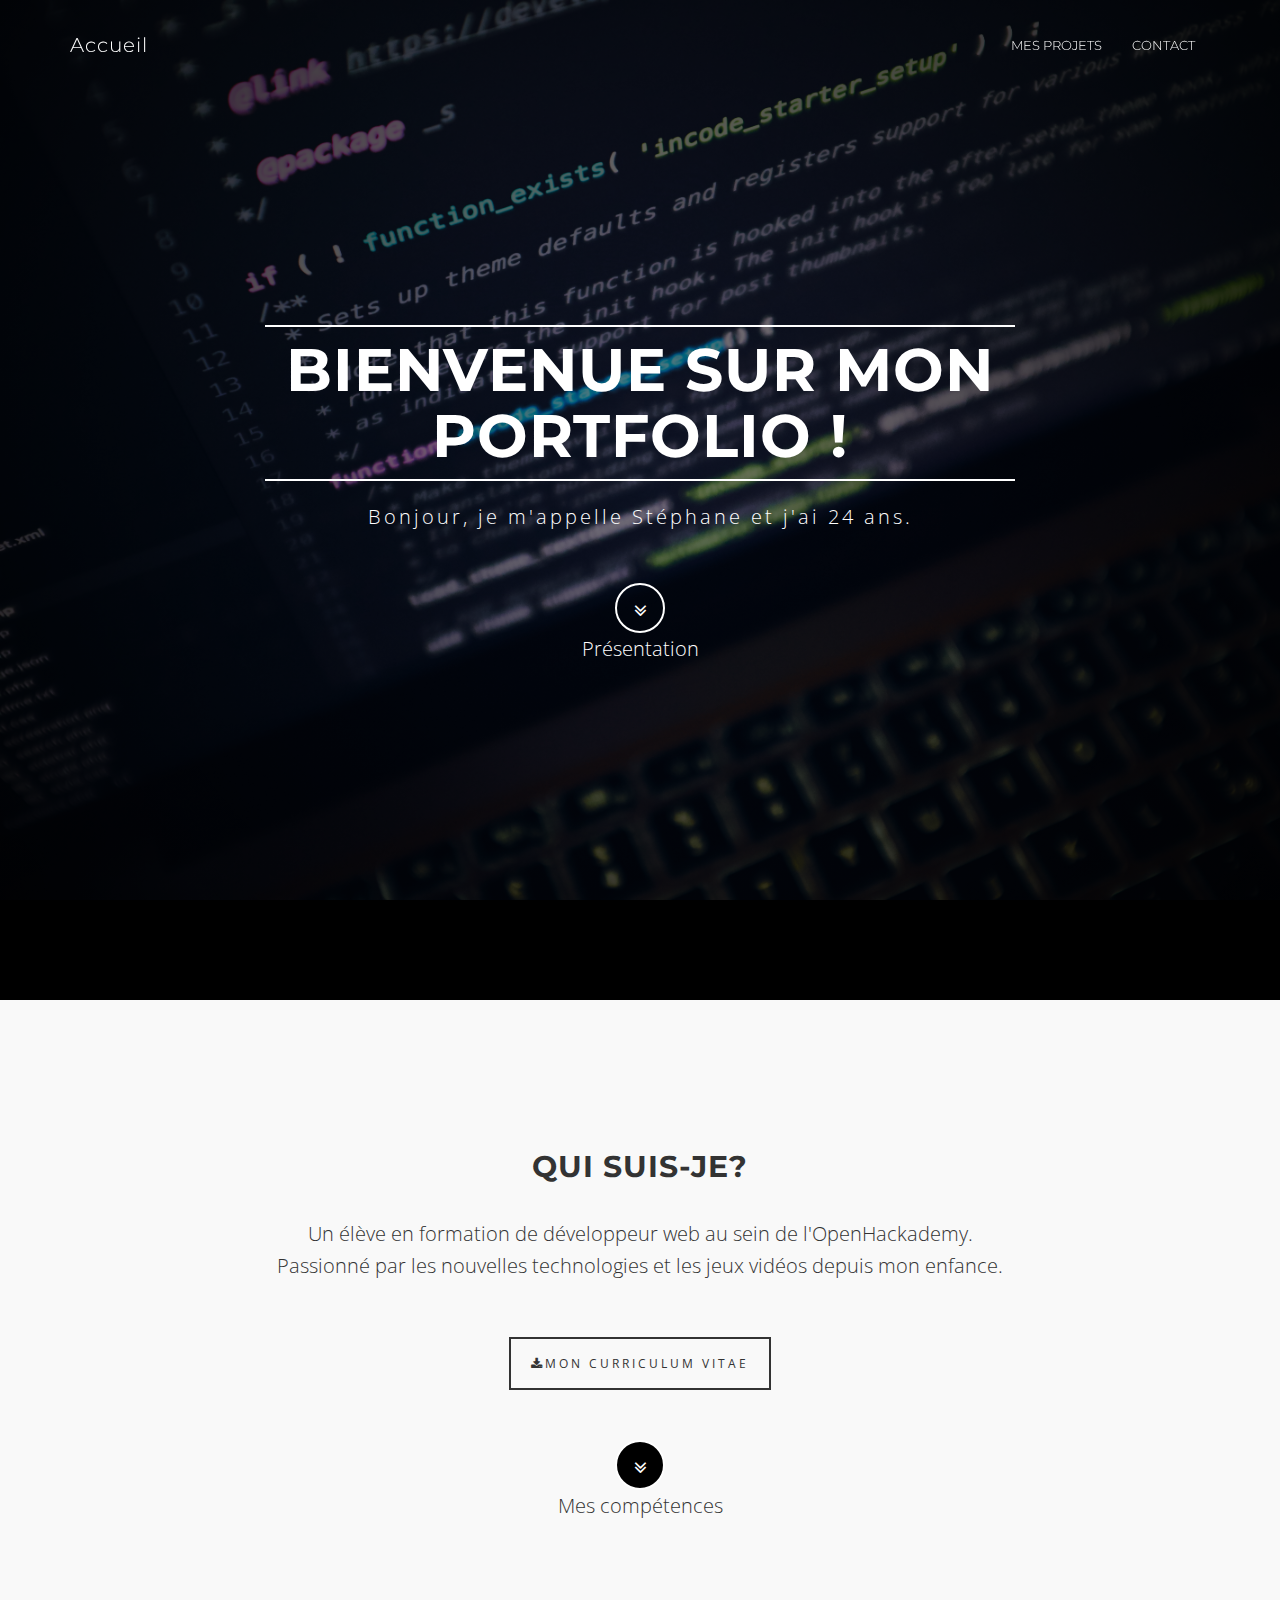
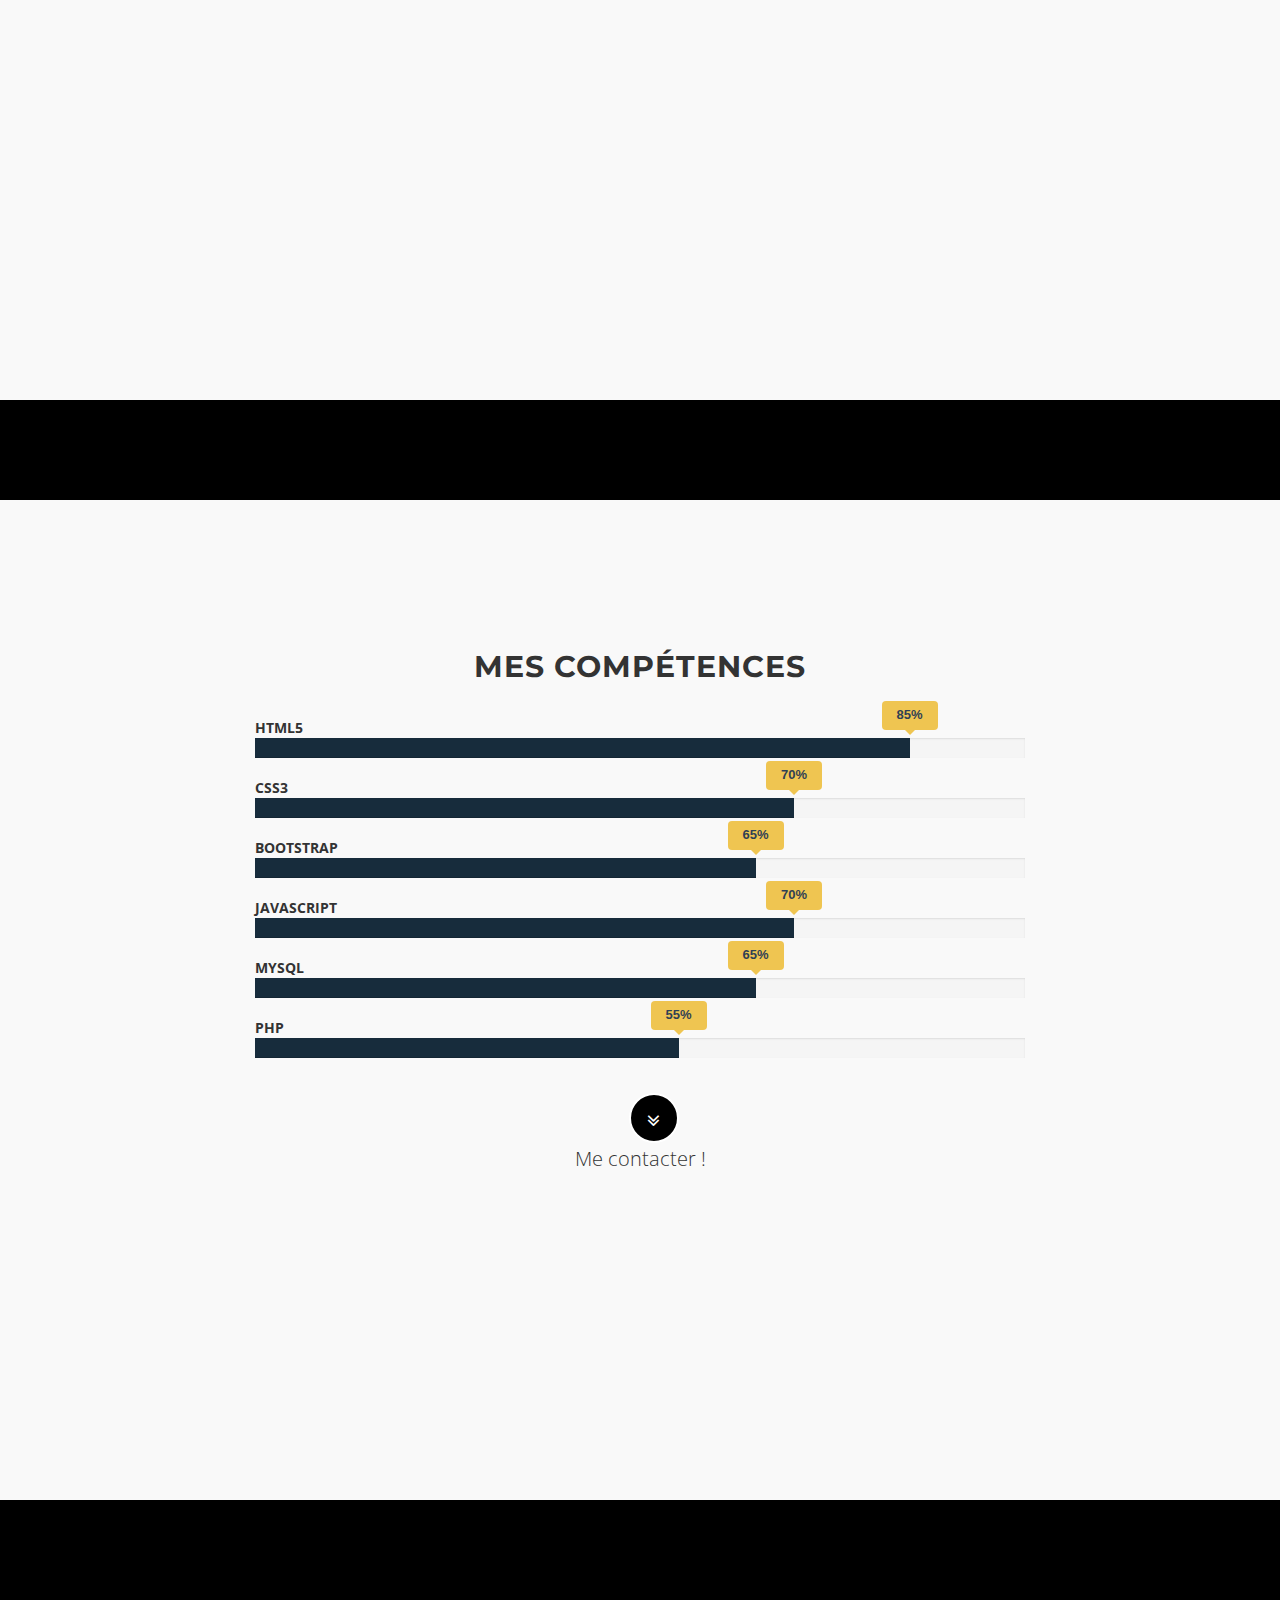
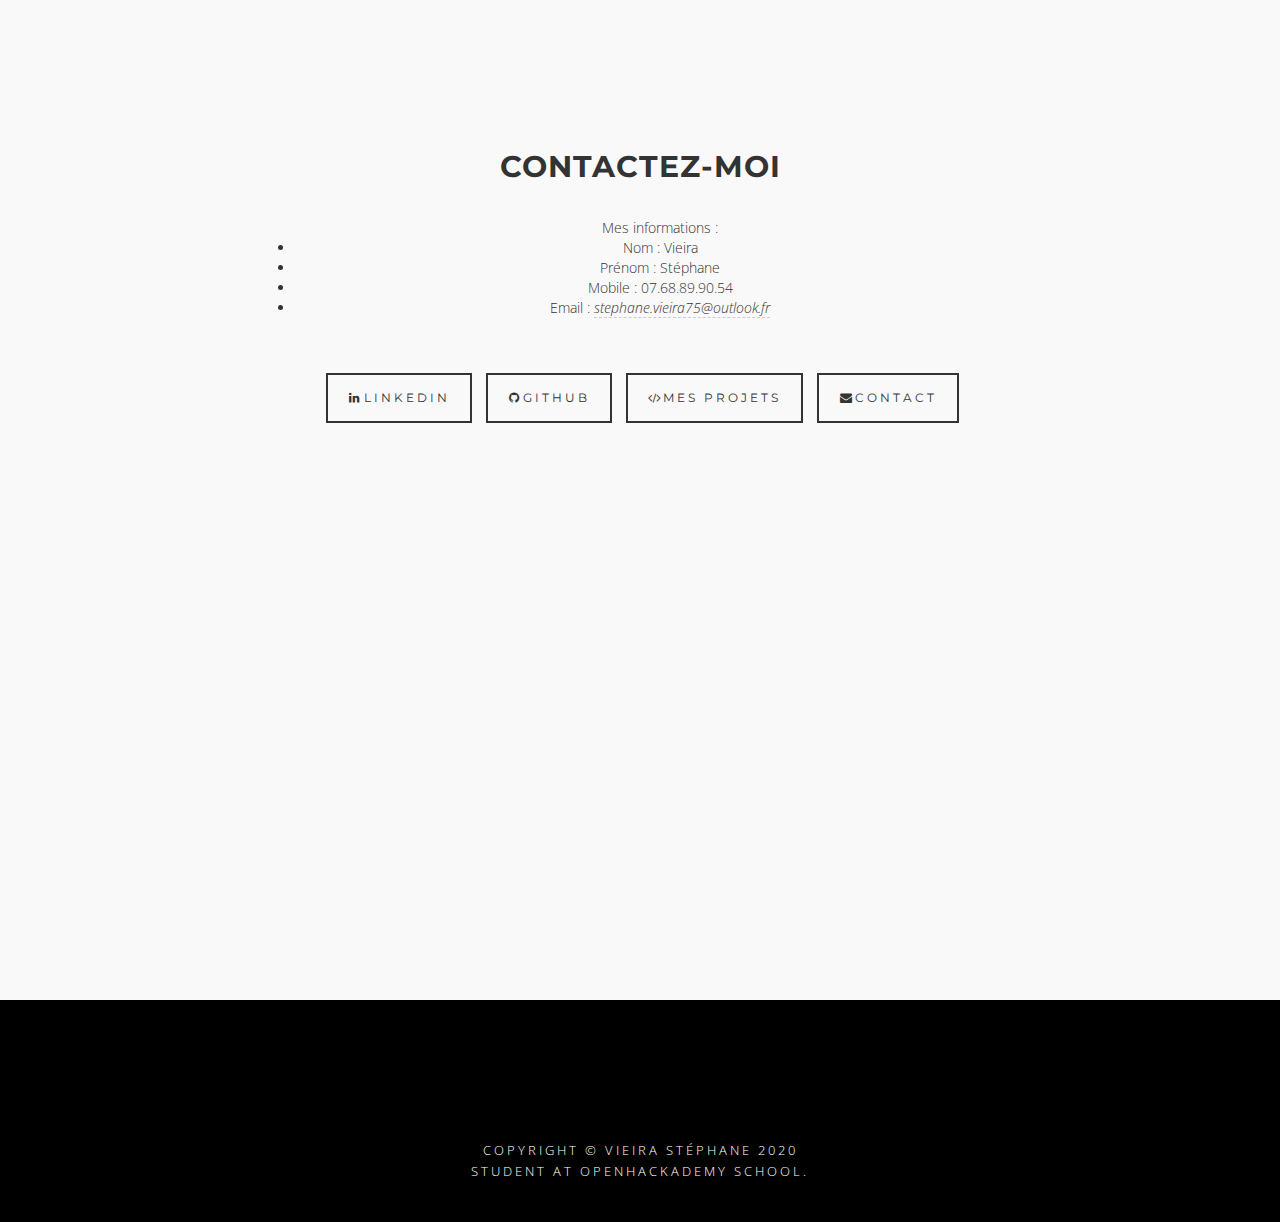
<file: index.html>
<!DOCTYPE html>
<html lang="fr">
<head>
<meta charset="utf-8">
<meta http-equiv="X-UA-Compatible" content="IE=edge">
<meta name="viewport" content="width=device-width, initial-scale=1">
<meta name="Page d'accueil de mon portfolio" content="">
<meta name="Stéphane Vieira" content="">
<title>Stéphane Vieira</title>
<!-- Bootstrap Core CSS -->
<link href="css/bootstrap.min.css" rel="stylesheet">
<!-- Custom CSS -->
<link href="css/theme.css" rel="stylesheet">
<link rel="shortcut icon" href="img/home-icon.ico">
<!-- Custom Fonts -->
<link href="font-awesome/css/font-awesome.min.css" rel="stylesheet" type="text/css">
<link href="http://fonts.googleapis.com/css?family=Open+Sans:300,400,700,400italic,700italic" rel="stylesheet" type="text/css">
<link href="http://fonts.googleapis.com/css?family=Montserrat:400,700" rel="stylesheet" type="text/css">
<!-- HTML5 Shim and Respond.js IE8 support of HTML5 elements and media queries -->
<!-- WARNING: Respond.js doesn't work if you view the page via file:// -->
<!--[if lt IE 9]>
        <script src="https://oss.maxcdn.com/libs/html5shiv/3.7.0/html5shiv.js"></script>
        <script src="https://oss.maxcdn.com/libs/respond.js/1.4.2/respond.min.js"></script>
    <![endif]-->
</head>
<body id="page-top" data-spy="scroll" data-target=".navbar-fixed-top">
<!-- Navigation -->
<nav class="navbar navbar-custom navbar-fixed-top" role="navigation">
<div class="container">
	<div class="navbar-header">
		<button type="button" class="navbar-toggle" data-toggle="collapse" data-target=".navbar-main-collapse">
		<i class="fa fa-bars"></i>
		</button>
		<a class="navbar-brand page-scroll" href="index.html">
		Accueil</a>
	</div>
	<!-- Collect the nav links, forms, and other content for toggling -->
	<div class="collapse navbar-collapse navbar-right navbar-main-collapse">
		<ul class="nav navbar-nav">
			
			<li>
			<a href="projects.html">Mes projets</a>
			</li>
			<li>
			<a href="contact.html">Contact</a>
			</li>
		</ul>
	</div>
	<!-- /.navbar-collapse -->
</div>
<!-- /.container -->
</nav>
<!-- Intro Header -->
<header class="intro">
<div class="intro-body">
	<div class="container">
		<div class="row">
			<div class="col-md-8 col-md-offset-2">
				<h1 class="brand-heading">Bienvenue sur mon portfolio !</h1>
				<p class="intro-text">
					Bonjour, je m'appelle Stéphane et j'ai 24 ans.
				</p>
				<a href="#about"  class="btn btn-circle page-scroll">
				<i class="fa fa-angle-double-down animated"></i>
				</a>
				<p>Présentation</p>
			</div>
		</div>
	</div>
</div>
</header>
<!-- About Section -->
<section id="about">
<div class="container content-section text-center">
	<div class="row">
		<h2>Qui suis-je?</h2>
		<div class="col-lg-8 col-lg-offset-2">
			<p>
				Un élève en formation de développeur web au sein de l'OpenHackademy.
				<br> Passionné par les nouvelles technologies et les jeux vidéos depuis mon enfance.
			</p>
			<p>
				<a href="cv/StephaneVieiraProfile.pdf" target="_blank"class="btnghost"><i class="fa fa-download"></i>Mon Curriculum Vitae</a>
			</p>
			<a href="#portfolio"  style="background-color:black;" class="btn btn-circle page-scroll">
					<i class="fa fa-angle-double-down animated"></i>
			</a>
			<p>Mes compétences</p>
		</div>	
	</div>
</div>
</section>

<section id="portfolio">
	<div class="container content-section">
			<h2 style="text-align:center;">Mes compétences</h2>
		<div class="row">
			<div class="col-md-2 col-lg-2"></div>
			<div class="col-md-8 col-lg-8">

				<!-- Progress bar HTML-->
				<div class="barWrapper">
			 		<span class="progressText"><B>HTML5</B></span>
					<div class="progress">
			  			<div class="progress-bar" role="progressbar" aria-valuenow="85" aria-valuemin="0" aria-valuemax="100" >   
							<span  class="popOver" data-toggle="tooltip" data-placement="top" title="85%"> </span>     
						</div>
					</div>
				</div>
				<!-- Progress bar CSS-->
				<div class="barWrapper">
			 		<span class="progressText"><B>CSS3</B></span>
					<div class="progress ">
			  			<div class="progress-bar" role="progressbar" aria-valuenow="70" aria-valuemin="10" aria-valuemax="100" >
				 			<span class="popOver" data-toggle="tooltip" data-placement="top" title="70%"> </span>  
						</div>
			  		</div>
				</div>
				<!-- Progress bar BOOTSTRAP-->
				<div class="barWrapper">
			 		<span class="progressText"><B>BOOTSTRAP</B></span>
					<div class="progress">
			  			<div class="progress-bar" role="progressbar" aria-valuenow="65" aria-valuemin="0" aria-valuemax="100">
							<span class="popOver" data-toggle="tooltip" data-placement="top" title="65%"> </span>  
			  			</div>
					</div>
				</div>
				<!-- Progress bar JAVASCRIPT & JQUERY-->
				<div class="barWrapper">
			 		<span class="progressText"><B>JAVASCRIPT</B></span>
					<div class="progress">
			  			<div class="progress-bar" role="progressbar" aria-valuenow="70" aria-valuemin="0" aria-valuemax="100">
					 		<span class="popOver" data-toggle="tooltip" data-placement="top" title="70%"> </span>  
			  			</div>
					</div>
				</div>
				<!-- Progress bar MYSQL-->
				<div class="barWrapper">
			 		<span class="progressText"><B>MYSQL</B></span>
					<div class="progress">
			  			<div class="progress-bar" role="progressbar" aria-valuenow="65" aria-valuemin="0" aria-valuemax="100">
				  			<span class="popOver" data-toggle="tooltip" data-placement="top" title="65%"> </span>  
			  			</div>
					</div>
				</div>
				<!-- Progress bar PHP-->
			  	<div class="barWrapper">
			 		<span class="progressText"><B>PHP</B></span>
					<div class="progress">
			  			<div class="progress-bar" role="progressbar" aria-valuenow="55" aria-valuemin="0" aria-valuemax="100">
				  			<span class="popOver" data-toggle="tooltip" data-placement="top" title="55%"> </span> 
			  			</div>
					</div>
				</div>
			</div>
		<div class="col-md-2 col-lg-2"></div>
	</div>
	<div class="col-lg-8 col-lg-offset-2">
		
			<a style="margin-left:48.5%; background-color: black;"href="#contact"  class="btn btn-circle page-scroll">
					<i class="fa fa-angle-double-down animated"></i>
			</a>
			<p style="text-align:center;">Me contacter !</p>
	</div>	
</div>


</section>

<!-- Contact Section -->
<section id="contact">
<div class="container content-section text-center">
	<div class="row">
		<div class="col-lg-8 col-lg-offset-2">
			<h2>Contactez-moi</h2>
			<p>
				
			</p>
			<p>
				<ul class="contact-section">
					Mes informations : <br>
					<li>Nom : Vieira</li>
					<li>Prénom : Stéphane</li>
					<li>Mobile : 07.68.89.90.54</li>
					<li>Email : <i><a href="mailto:stephane.vieira75@outlook.fr" style="border-bottom:1px dashed #ccc;">stephane.vieira75@outlook.fr</a></i></li>
				</ul>
			</p>
			<ul class="list-inline banner-social-buttons">
				<li>
				<li>
					<a href="https://www.linkedin.com/in/stephane-vieira-376240159/"  target="_blank" class="btn btnghost btn-lg"><i class="fa fab fa-linkedin fa-fw"></i><span class="network-name">Linkedin</span></a>
				</li>
				<li>
					<a href="https://github.com/stephanevieira75/" target="_blank" class="btn btnghost btn-lg"><i class="fa fab fa-github fa-fw"></i><span class="network-name">Github</span></a>
				</li>
				<li>
					<a href="projects.html" class="btn btnghost btn-lg"><i class="fa fas fa-code fa-fw"></i><span class="network-name">Mes projets</span></a>
				</li>
				<li>
					<a href="contact.html" class="btn btnghost btn-lg"><i class="fa fas fa-envelope fa-fw"></i><span class="network-name">Contact</span></a>
				</li>
			</ul>
		</div>
	</div>
</div>
</section>
<!-- Footer -->
<footer>
<div class="container text-center">
	<p class="credits">
		Copyright &copy; Vieira Stéphane 2020<br/>
		student at <a href="http://www.wf3.fr/">OpenHackademy school</a>.
	</p>
</div>
</footer>
<!-- jQuery -->
<script src="js/jquery.js"></script>
<!-- Bootstrap Core JavaScript -->
<script src="js/bootstrap.min.js"></script>
<!-- Plugin JavaScript -->
<script src="js/jquery.easing.min.js"></script>
<!-- Custom Theme JavaScript -->
<script src="js/theme.js"></script>
</body>
</html>
</file>
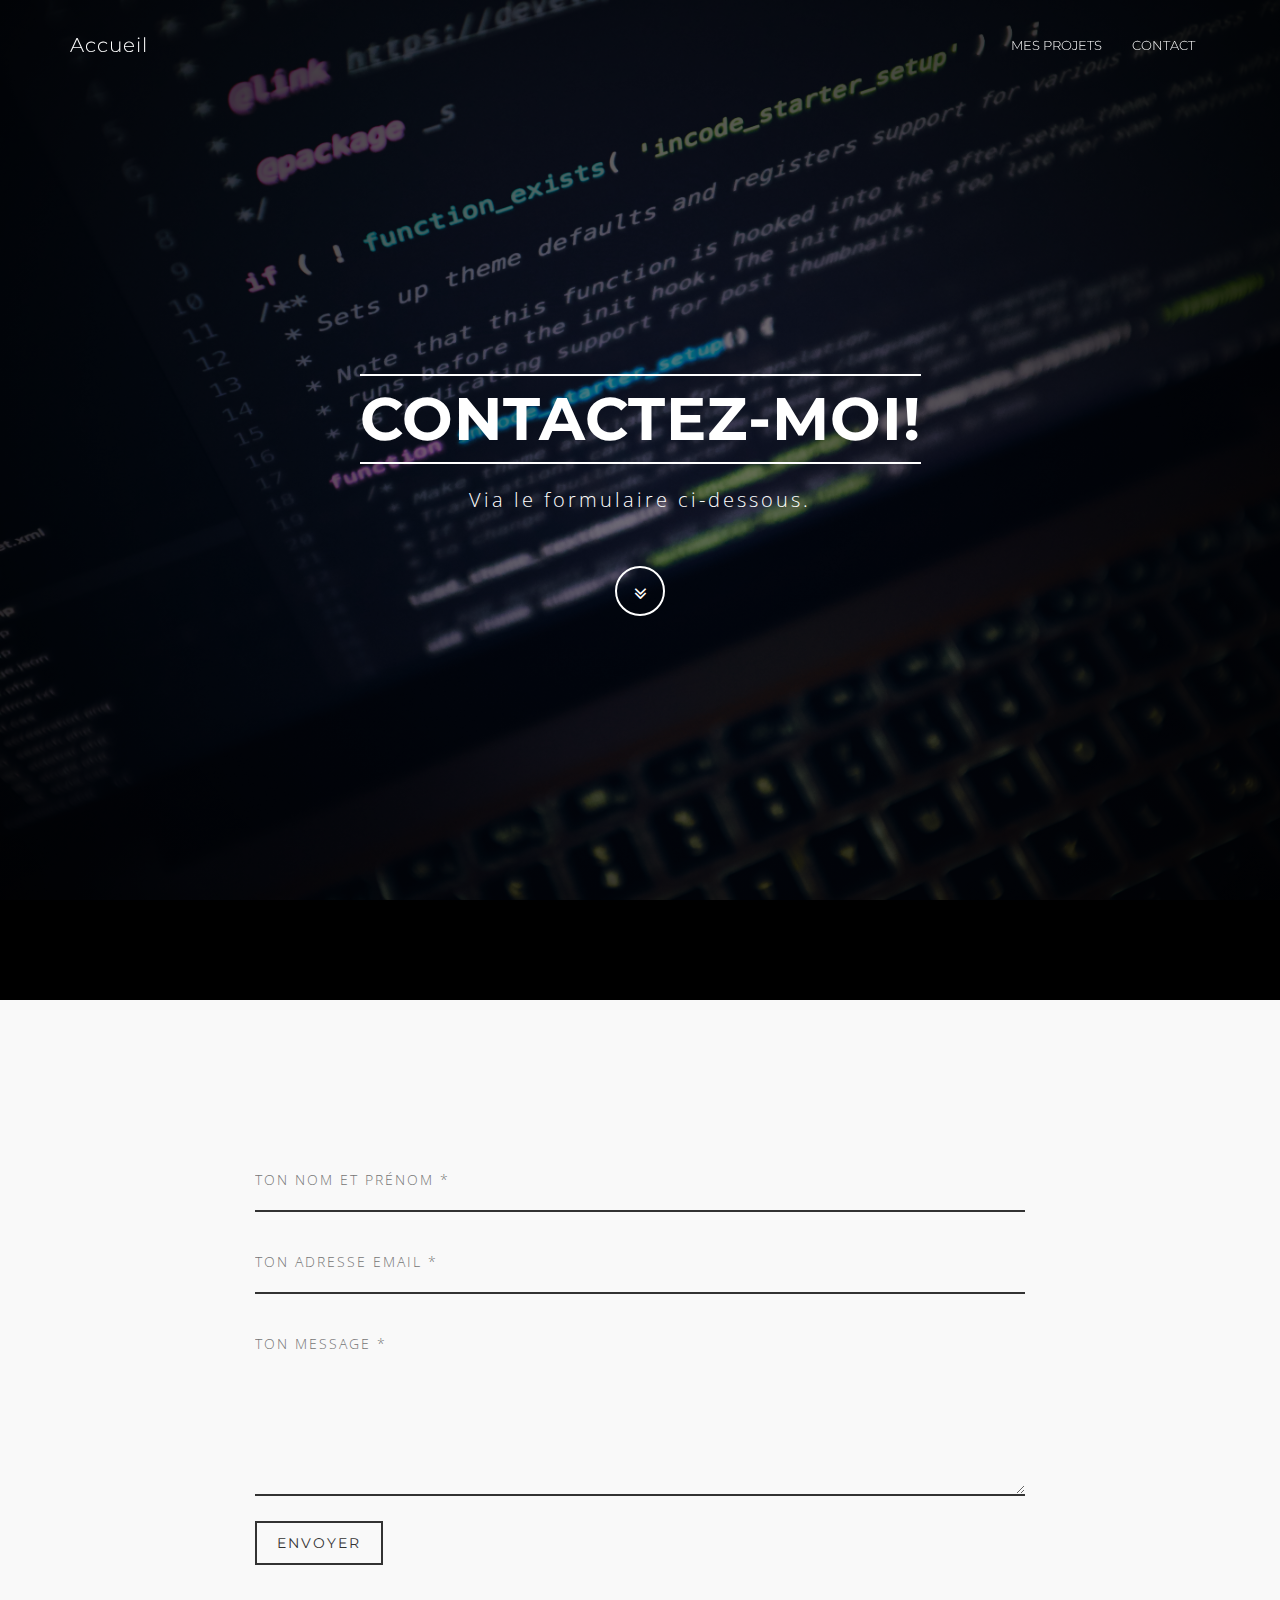
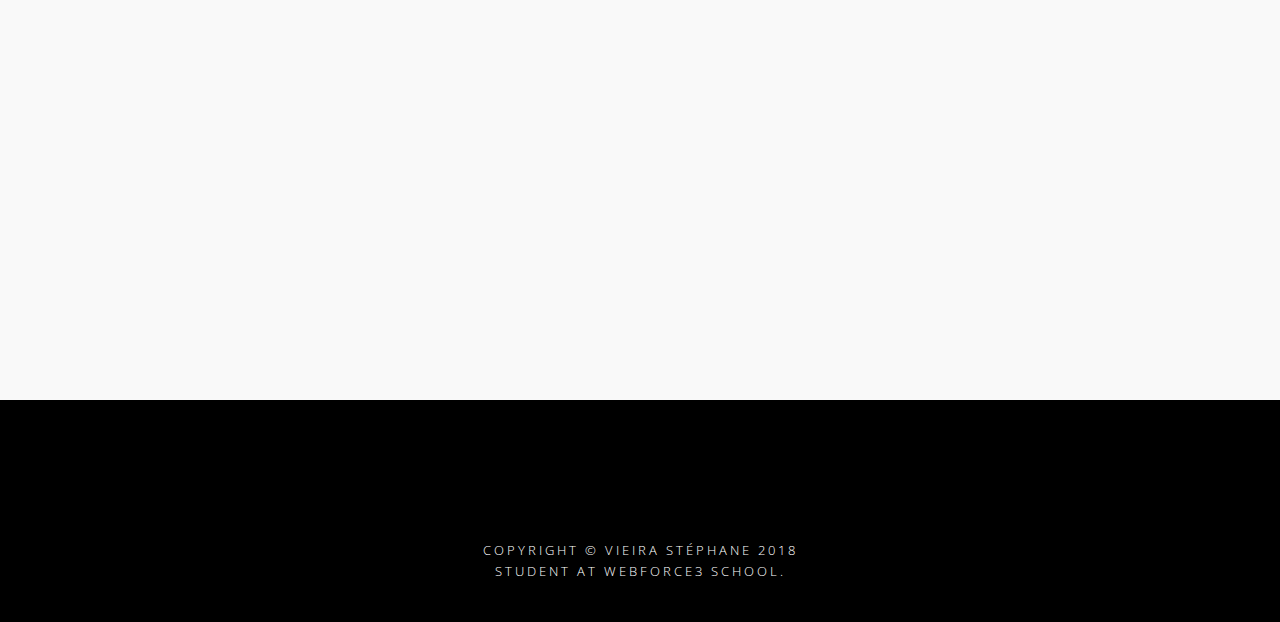
<file: contact.html>
<!DOCTYPE html>
<html lang="fr">
<head>
<meta charset="utf-8">
<meta name="viewport" content="width=device-width, initial-scale=1">
<meta name="description" content="">
<meta name="author" content="">
<title>Contactez-moi</title>
<!-- Bootstrap Core CSS -->
<link href="css/bootstrap.min.css" rel="stylesheet">
<!-- Custom CSS -->
<link href="css/theme.css" rel="stylesheet">
<link rel="shortcut icon" href="img/contact-icon.ico">
<!-- Custom Fonts -->
<link href="font-awesome/css/font-awesome.min.css" rel="stylesheet" type="text/css">
<link href="http://fonts.googleapis.com/css?family=Open+Sans:300,400,700,400italic,700italic" rel="stylesheet" type="text/css">
<link href="http://fonts.googleapis.com/css?family=Montserrat:400,700" rel="stylesheet" type="text/css">
</head>
<body id="page-top" data-spy="scroll" data-target=".navbar-fixed-top">
<!-- Navigation -->
<nav class="navbar navbar-custom navbar-fixed-top" role="navigation">
<div class="container">
	<div class="navbar-header">
		<button type="button" class="navbar-toggle" data-toggle="collapse" data-target=".navbar-main-collapse">
		<i class="fa fa-bars"></i>
		</button>
		<a class="navbar-brand page-scroll" href="index.html">
		Accueil</a>
	</div>
	<!-- Collect the nav links, forms, and other content for toggling -->
	<div class="collapse navbar-collapse navbar-right navbar-main-collapse">
		<ul class="nav navbar-nav">
			
			<li>
			<a href="projects.html">Mes projets</a>
			</li>
			<li>
			<a href="contact.html">Contact</a>
			</li>
		</ul>
	</div>
	<!-- /.navbar-collapse -->
</div>
<!-- /.container -->
</nav>
<!-- Intro Header -->
<header class="intro">
<div class="intro-body">
	<div class="container">
		<div class="row">
			<div class="col-md-8 col-md-offset-2">
				<h1 class="brand-heading">Contactez-moi!</h1>
				<p class="intro-text">
					Via le formulaire ci-dessous.
				</p>
				<a href="#contact" class="btn btn-circle page-scroll">
				<i class="fa fa-angle-double-down animated"></i>
				</a>
			</div>
		</div>
	</div>
</div>
</header>
<!-- Contact Section -->
<section id="contact">
<div class="container content-section">
	<div class="row">
		<div class="col-lg-8 col-lg-offset-2">
			<div class="done">
				<div class="alert alert-success">
					<button type="button" class="close" data-dismiss="alert">×</button>
					Ton message a été envoyer avec succès. Merci!
				</div>
			</div>
			<form method="post" action="contact.php" id="contactform">
				<div class="form">
					<input type="text" name="name" placeholder="Ton Nom et prénom *">
					<input type="text" name="email" placeholder="Ton adresse email *">
					<textarea name="comment" rows="7" placeholder="Ton message *"></textarea>
					<input type="submit" id="submit" class="clearfix btn" value="Envoyer">
				</div>
			</form>
		</div>
	</div>
</div>
</section>
<!-- Footer -->
<footer>
<div class="container text-center">
	<p class="credits">
		Copyright &copy; Vieira Stéphane 2018<br/>
		student at <a href="http://www.wf3.fr/">Webforce3 school</a>.
	</p>
</div>
</footer>
<!-- jQuery -->
<script src="js/jquery.js"></script>
<!-- Bootstrap Core JavaScript -->
<script src="js/bootstrap.min.js"></script>
<!-- Plugin JavaScript -->
<script src="js/jquery.easing.min.js"></script>
<!-- Contact JavaScript -->
<script src="js/validate.js"></script>
<!-- Custom Theme JavaScript -->
<script src="js/theme.js"></script>
</body>
</html>
</file>
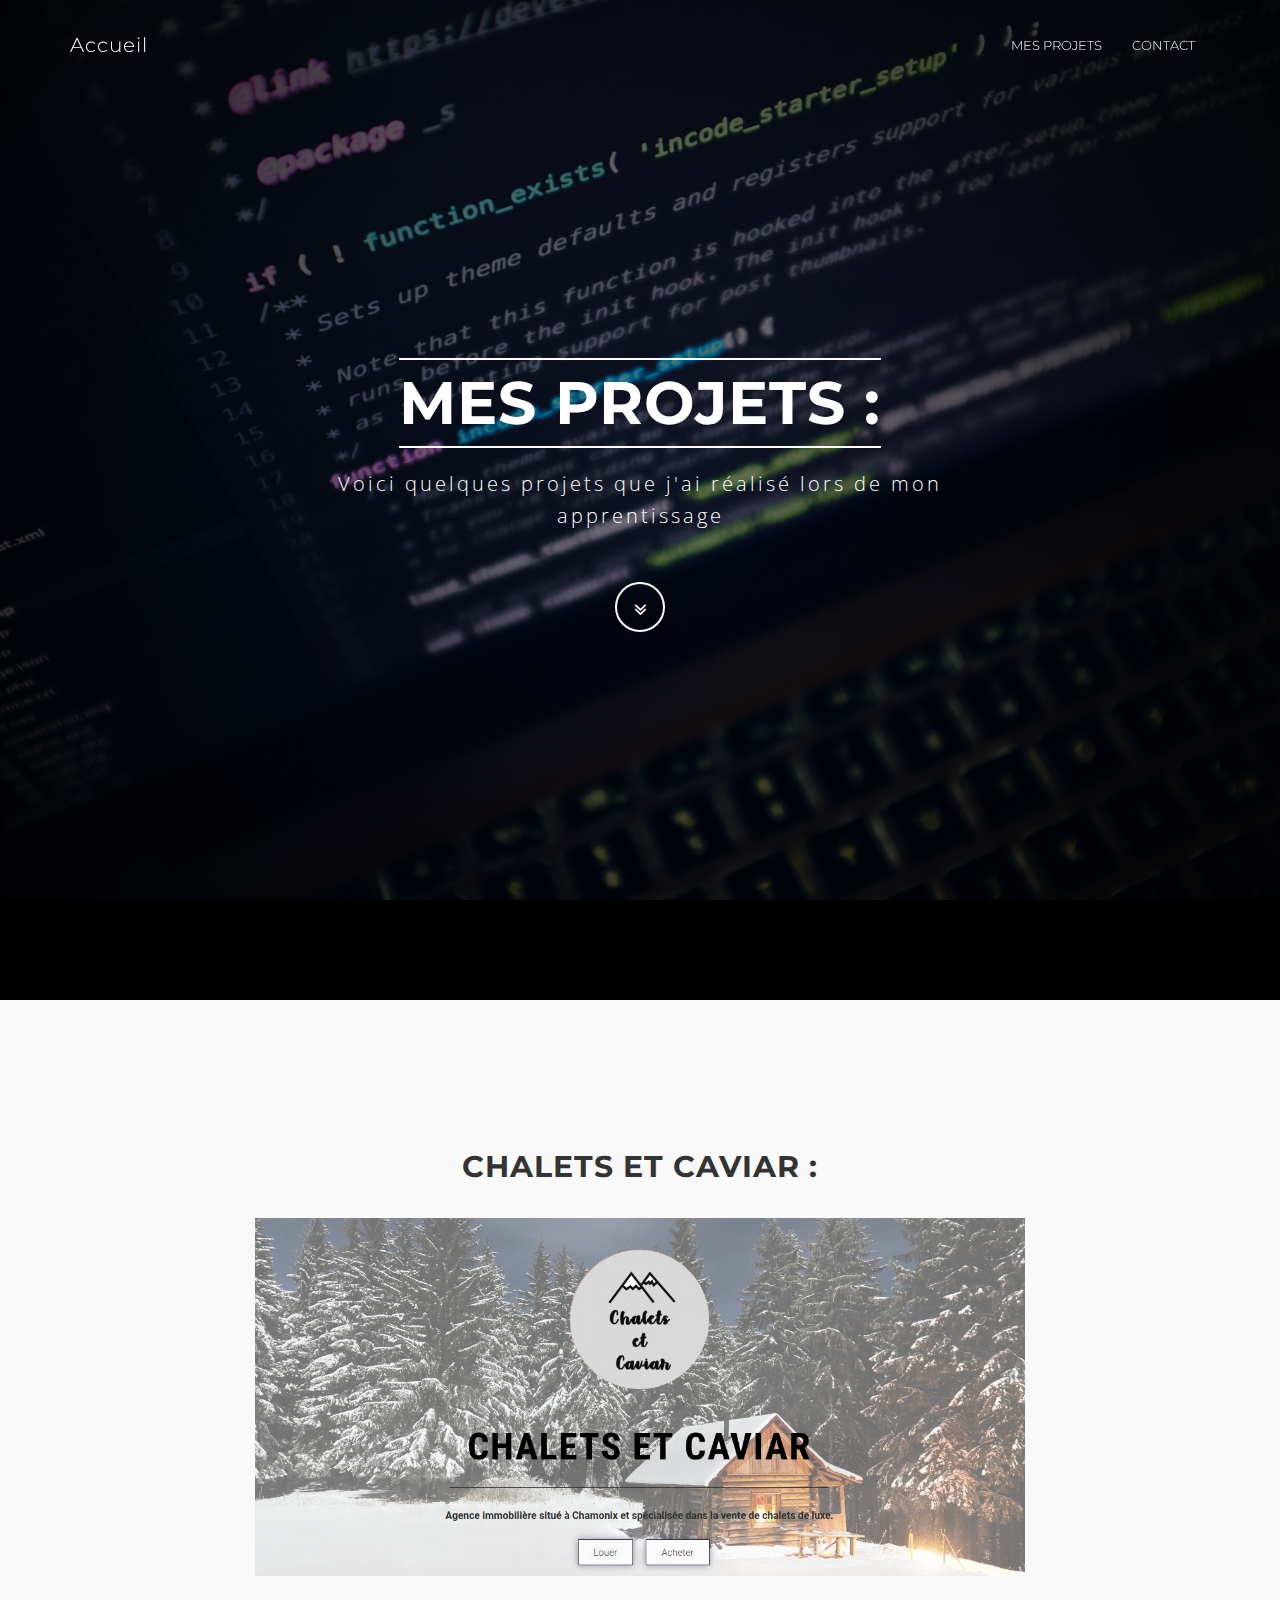
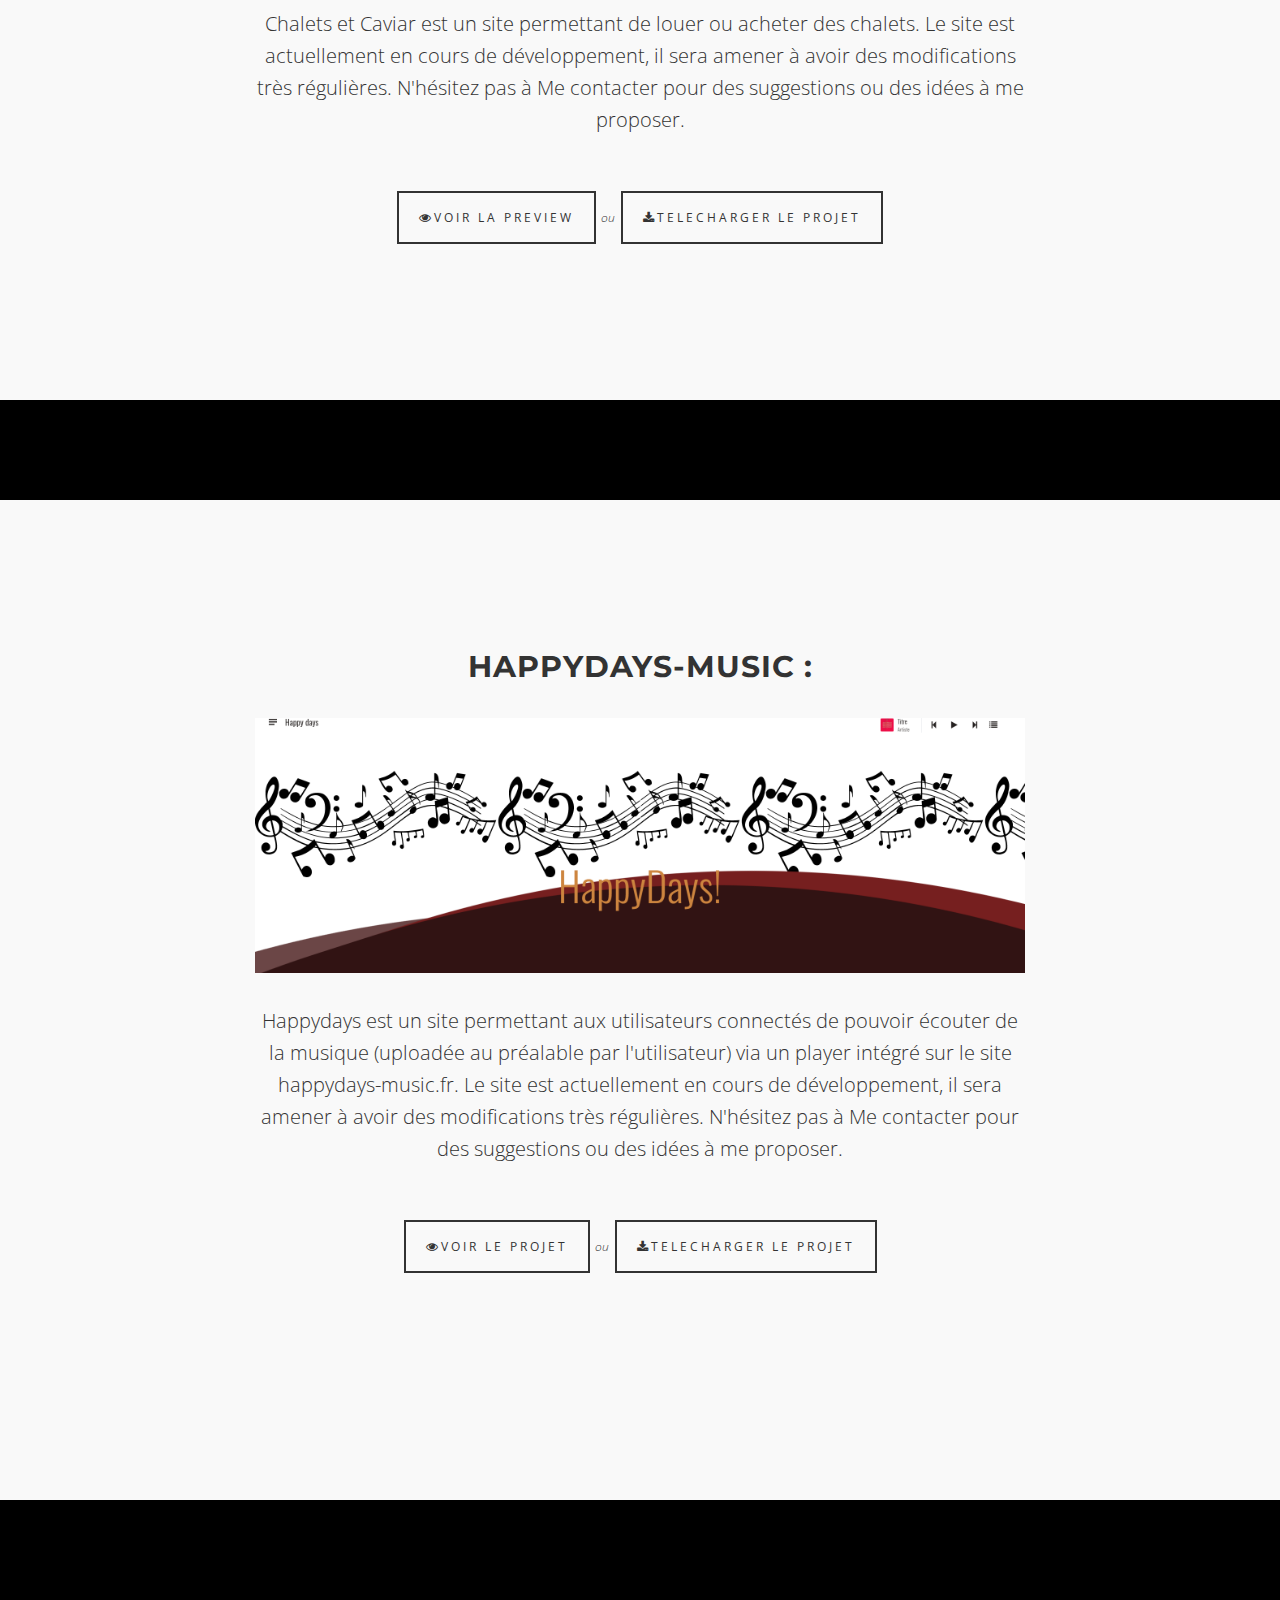
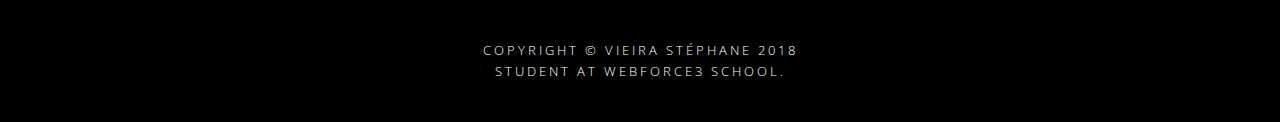
<file: projects.html>
<!DOCTYPE html>
<html lang="fr">
<head>
<!-- Encodage & Title -->
<meta charset="utf-8">
<meta http-equiv="X-UA-Compatible" content="IE=edge">
<meta name="viewport" content="width=device-width, initial-scale=1">
<meta name="Page contenant mes projets personnels" content="">
<meta name="Stéphane Vieira" content="">
<title>Mes projets</title>

<!-- Bootstrap Core CSS -->
<link href="css/bootstrap.min.css" rel="stylesheet">
<!-- Custom CSS & Icon -->
<link href="css/theme.css" rel="stylesheet">
<link rel="shortcut icon" href="img/project-icon.ico">
<!-- Custom Fonts -->
<link href="font-awesome/css/font-awesome.min.css" rel="stylesheet" type="text/css">
<link href="http://fonts.googleapis.com/css?family=Open+Sans:300,400,700,400italic,700italic" rel="stylesheet" type="text/css">
<link href="http://fonts.googleapis.com/css?family=Montserrat:400,700" rel="stylesheet" type="text/css">
</head>
<body id="page-top" data-spy="scroll" data-target=".navbar-fixed-top">
<!-- Navigation -->
<nav class="navbar navbar-custom navbar-fixed-top" role="navigation">
<div class="container">
	<div class="navbar-header">
		<button type="button" class="navbar-toggle" data-toggle="collapse" data-target=".navbar-main-collapse">
		<i class="fa fa-bars"></i>
		</button>
		<a class="navbar-brand page-scroll" href="index.html">
		Accueil
		</a>
	</div>
	<!-- Nav bar menu -->
	<div class="collapse navbar-collapse navbar-right navbar-main-collapse">
		<ul class="nav navbar-nav">
			
			<li>
			<a href="projects.html">Mes projets</a>
			</li>
			<li>
			<a href="contact.html">Contact</a>
			</li>
		</ul>
	</div>
	<!-- end Nav bar menu-->
</div>
<!-- /.container -->
</nav>
<!-- Intro Header -->
<header class="intro">
<div class="intro-body">
	<div class="container">
		<div class="row">
			<div class="col-md-8 col-md-offset-2">
				<h1 class="brand-heading">Mes projets :</h1>
				<p class="intro-text">
					Voici quelques projets que j'ai réalisé lors de mon apprentissage
				</p>
				<a href="#single-project" class="btn btn-circle page-scroll">
				<i class="fa fa-angle-double-down animated"></i>
				</a>
			</div>
		</div>
	</div>
</div>
</header>
<!-- Project Section -->
<section id="single-project">
	<div class="container content-section text-center">
		<div class="row">
			<h2>Chalets et Caviar :</h2>
			<div id="first-project"class="col-lg-8 col-lg-offset-2">
				<!-- Preview -->
				
				<a href="http://chaletsetcaviar.stephanevieira.fr/" target="_blank"><img src="projects_item/chaletsetcaviar/chalets.png" alt="Voici la preview de mon projet Chalets et Caviar !"></a>
				<!-- Text Section -->
				<p>
					<br>
					Chalets et Caviar est un site permettant de louer ou acheter des chalets.

					Le site est actuellement en cours de développement, il sera amener à avoir des modifications très régulières. 

					N'hésitez pas à <a class="a-text"href="contact.php"> Me contacter</a> pour des suggestions ou des idées à me proposer. 
				</p>

				<!-- Btn Section -->
				<p>
					<a href="http://chaletsetcaviar.stephanevieira.fr/" target="_blank" class="btnghost"><i class="fa fas fa-eye"></i>Voir la preview</a> 
					<i style="font-size:12px;margin-right:3px;"> ou </i> 
					<a href="http://chaletsetcaviar.stephanevieira.fr/" class="btnghost"><i class="fa fas fa-download"></i>Telecharger le projet</a>
				</p>
			</div>
		</div>
	</div>
</section>
<!-- Project Section -->
<section id="single-project">
	<div class="container content-section text-center">
		<div class="row">
			<h2>Happydays-music :</h2>
			<div id="first-project"class="col-lg-8 col-lg-offset-2">
				<!-- Preview -->
				
				<a href="http://chaletsetcaviar.stephanevieira.fr/" target="_blank"><img src="projects_item/happy_days/preview.png" alt="Voici la preview de mon projet Happydays !"></a>
				<!-- Text Section -->
				<p>
					<br>
					Happydays est un site permettant aux utilisateurs connectés de pouvoir écouter de la musique (uploadée au préalable par l'utilisateur) 
					via un player intégré sur le
					<a class="a-text" href="https://github.com/stephanevieira75/happy_days">site happydays-music.fr</a>. 

					Le site est actuellement en cours de développement, il sera amener à avoir des modifications très régulières. 

					N'hésitez pas à <a class="a-text"href="contact.php"> Me contacter</a> pour des suggestions ou des idées à me proposer. 
				</p>

				<!-- Btn Section -->
				<p>
					<a href="https://github.com/stephanevieira75/happy_days" target="_blank" class="btnghost"><i class="fa fas fa-eye"></i>Voir le projet</a> 
					<i style="font-size:12px;margin-right:3px;"> ou </i> 
					<a href="projects_item/happy_days/happy_days.zip" class="btnghost"><i class="fa fas fa-download"></i>Telecharger le projet</a>
				</p>
			</div>
		</div>
	</div>
</section>
<!-- Footer -->
<footer>
<div class="container text-center">
	<p class="credits">
		Copyright &copy; Vieira Stéphane 2018<br/>
		student at <a href="http://www.wf3.fr/">Webforce3 school</a>.
	</p>
</div>
</footer>
<!-- jQuery -->
<script src="js/jquery.js"></script>
<!-- Bootstrap Core JavaScript -->
<script src="js/bootstrap.min.js"></script>
<!-- Plugin JavaScript -->
<script src="js/jquery.easing.min.js"></script>
<!-- Custom Theme JavaScript -->
<script src="js/theme.js"></script>
</body>
</html>
</file>
<file: css/theme.css>
/* Aries v1.0 - by WowThemes.net */
body {
	width:100%;
	height:100%;
	font-family:Open Sans,"Helvetica Neue",Helvetica,Arial,sans-serif;
	color:#fff;
	background-color:#000;
	 font-weight:300;
}
html {
	width:100%;
	height:100%;
}
h1,h2,h3,h4,h5,h6 {
	margin:0 0 35px;
	text-transform:uppercase;
	font-family:Montserrat,"Helvetica Neue",Helvetica,Arial,sans-serif;
	font-weight:700;
	letter-spacing:1px;
}
p {
	margin:0 0 25px;
	font-size:18px;
	line-height:1.5;
}
@media(min-width:768px) {
	p {
		margin:0 0 35px;
		font-size:20px;
		line-height:1.6;
	}
}
a {
	color:inherit;
	-webkit-transition:all .2s ease-in-out;
	-moz-transition:all .2s ease-in-out;
	transition:all .2s ease-in-out;
}
#first-project .a-text:hover {
	text-decoration:none;
	color:blue;
} 

a:hover,a:focus {
	text-decoration:none;
	color:inherit;
}
.light {
	font-weight:400;
}
.navbar-custom {
	margin-bottom:0;
	border-bottom:1px solid rgba(255,255,255,.3);
	text-transform:uppercase;
	font-family:Montserrat,"Helvetica Neue",Helvetica,Arial,sans-serif;
	background-color:#000;
}
.navbar-custom .navbar-brand {
	font-size:20px;
	text-transform:none;
	letter-spacing:1px;
}
.navbar-custom .navbar-brand:focus {
	outline:0;
}
.navbar-custom .navbar-brand .navbar-toggle {
	padding:4px 6px;
	font-size:16px;
	color:#fff;
}
.navbar-custom .navbar-brand .navbar-toggle:focus,.navbar-custom .navbar-brand .navbar-toggle:active {
	outline:0;
}
.navbar-custom a {
}
.navbar-custom .nav li a {
	-webkit-transition:background .3s ease-in-out;
	-moz-transition:background .3s ease-in-out;
	transition:background .3s ease-in-out;
}
.navbar-custom .nav li a:hover {
	outline:0;
	color:#1ba39c;
	background-color:transparent;
}
.navbar-custom .nav li a:focus,.navbar-custom .nav li a:active {
	outline:0;
	background-color:transparent;
}
.navbar-custom .nav li.active {
	outline:0;
}
.navbar-custom .nav li.active a {
	color:#1ba39c;
}
.navbar-custom .nav li.active a:hover {
	color:#1ba39c;
}
@media(min-width:768px) {
	.navbar-custom {
		padding:20px 0;
		border-bottom:0;
		font-size:13px;
		background:0 0;
		-webkit-transition:background .5s ease-in-out,padding .5s ease-in-out;
		-moz-transition:background .5s ease-in-out,padding .5s ease-in-out;
		transition:background .5s ease-in-out,padding .5s ease-in-out;
	}
		 .navbar-custom.top-nav-collapse {
		 padding:0;
		border-bottom:1px solid rgba(255,255,255,.3);
		color:#333;
			background:#fff;
	}
	.navbar-custom.top-nav-collapse a {
		color:#333;
		display:inline-block;
	}
}
.intro {
	display:table;
	width:100%;
	height:auto;
	padding:100px 0 100px 0;
	text-align:center;
	color:#fff;
	background-image:radial-gradient(circle at 50% 50%,rgba(0,0,0,0.46),rgba(0,0,0,0.88)), url('../img/banner.jpg');
	-webkit-background-size:cover;
	-moz-background-size:cover;
	background-size:cover;
	-o-background-size:cover;
}
.intro .intro-body {
	display:table-cell;
	vertical-align:middle;
}
.intro .intro-body .brand-heading {
	font-size:40px;
}
.intro .intro-body .intro-text {
	font-size:18px;
}
@media(min-width:768px) {
	.intro {
		height:100%;
		padding:0;
	}
	.intro .intro-body .brand-heading {
		font-size:60px;
		margin-top:90px;
		margin-bottom:20px;
		border-top:2px solid #fff;
		border-bottom:2px solid #fff;
		display:inline-block;
		padding:10px 0;
	}
	.intro .intro-body .intro-text {
		font-size:20px;
			font-weight:300;
			letter-spacing:3px;
	}
}
.btn-circle {
	width:50px;
	height:50px;
	margin-top:15px;
	line-height:40px;
	text-align:center;
	border:2px solid #fff;
	border-radius:100%!important;
	font-size:20px;
	color:#fff;
	background:0 0;
	-webkit-transition:background .3s ease-in-out;
	-moz-transition:background .3s ease-in-out;
	transition:background .3s ease-in-out;
}
.btn-circle:hover,.btn-circle:focus {
	outline:0;
	color:#fff;
	background:rgba(255,255,255,.1);
}
.btn-circle i.animated {
	-webkit-transition-property:-webkit-transform;
	-webkit-transition-duration:1s;
	-moz-transition-property:-moz-transform;
	-moz-transition-duration:1s;
}
.btn-circle:hover i.animated {
	-webkit-animation-name:pulse;
	-moz-animation-name:pulse;
	-webkit-animation-duration:1.5s;
	-moz-animation-duration:1.5s;
	-webkit-animation-iteration-count:infinite;
	-moz-animation-iteration-count:infinite;
	-webkit-animation-timing-function:linear;
	-moz-animation-timing-function:linear;
}
@-webkit-keyframes pulse {
	0% {
		-webkit-transform:scale(1);
		transform:scale(1);
	}
	50% {
		-webkit-transform:scale(1.2);
		transform:scale(1.2);
	}
	100% {
		-webkit-transform:scale(1);
		transform:scale(1);
	}
}
@-moz-keyframes pulse {
	0% {
		-moz-transform:scale(1);
		transform:scale(1);
	}
	50% {
		-moz-transform:scale(1.2);
		transform:scale(1.2);
	}
	100% {
		-moz-transform:scale(1);
		transform:scale(1);
	}
}
.content-section {
	padding:40px 0;
	clear:both;
}
@media(min-width:767px) {
	.content-section {
		padding:150px 0;
			 clear:both;
	}
}
.btn {
	border-radius:0;
	text-transform:uppercase;
	font-family:Montserrat,"Helvetica Neue",Helvetica,Arial,sans-serif;
	font-weight:400;
	-webkit-transition:all .3s ease-in-out;
	-moz-transition:all .3s ease-in-out;
	transition:all .3s ease-in-out;
}
.btn-default {
	border:1px solid #42dca3;
	color:#42dca3;
	background-color:transparent;
}
.btn-default:hover,.btn-default:focus {
	border:1px solid #42dca3;
	outline:0;
	color:#000;
	background-color:#42dca3;
}
ul.banner-social-buttons {
	margin-top:0;
}
@media(max-width:1199px) {
	ul.banner-social-buttons {
		margin-top:15px;
	}
}
@media(max-width:767px) {
	ul.banner-social-buttons li {
		display:block;
		margin-bottom:20px;
		padding:0;
	}
	ul.banner-social-buttons li:last-child {
		margin-bottom:0;
	}
}
footer {
	padding:40px 0;
	z-index:1;
	position:relative;
	clear:both;
}
footer p {
	margin:0;
	font-size:15px;
}
footer p.credits {
	text-transform:uppercase;
	font-size:13px;
	letter-spacing:3px;
}
::-moz-selection {
	text-shadow:none;
	background:#fcfcfc;
	background:rgba(255,255,255,.2);
}
::selection {
	text-shadow:none;
	background:#fcfcfc;
	background:rgba(255,255,255,.2);
}
img::selection {
	background:0 0;
}
img::-moz-selection {
	background:0 0;
}
body {
	webkit-tap-highlight-color:rgba(255,255,255,.2);
}
.bgblue {
	background:#22292c;
}
.inlineblock {
	display:inline-block;
}
p:last-child {
	margin-bottom:0;
}
p.lead {
	line-height:1.9;
}
.btnghost {
	border:2px solid #333;
	background-color:transparent;
	padding:15px 20px;
	letter-spacing:3px;
	font-size:12px;
	text-transform:uppercase;
	font-weight:400;
	color:#333;
	margin-top:20px;
	display:inline-block;
}
.btnghost:hover {
	background-color:#333;
	color:#fff;
	border:2px solid #333;
}
.bgcover {
	background-size:cover;
	background-repeat:no-repeat;
	position:relative;
}
img {
	max-width:100%;
}
.gallery ul {
	padding:0;
	margin:0;
}
.gallery img {
	max-width:100%;
	height:auto;
	padding:0;
	margin:0;
}
.gallery ul li {
	margin:0;
	position:relative;
	list-style:none;
	float:left;
	padding:0;
}
.gallery ul li a {
	display:block;
	position:relative;
	width:100%;
	height:100%;
	margin:0;
	padding:0;
	line-height:0;
}
.gallery ul li a:before {
	position:absolute;
	width:32px;
	height:32px;
	top:40%;
	left:50%;
	margin:-14px 0 0 -16px;
	background: url(data:image/svg+xml;utf8,%3C%3Fxml%20version%3D%221.0%22%20encoding%3D%22utf-8%22%3F%3E%0A%3C%21--%20Generator%3A%20Adobe%20Illustrator%2017.1.0%2C%20SVG%20Export%20Plug-In%20.%20SVG%20Version%3A%206.00%20Build%200%29%20%20--%3E%0A%3C%21DOCTYPE%20svg%20PUBLIC%20%22-//W3C//DTD%20SVG%201.1//EN%22%20%22http%3A//www.w3.org/Graphics/SVG/1.1/DTD/svg11.dtd%22%3E%0A%3Csvg%20version%3D%221.1%22%0A%09%20id%3D%22svg2%22%20xmlns%3Adc%3D%22http%3A//purl.org/dc/elements/1.1/%22%20xmlns%3Acc%3D%22http%3A//creativecommons.org/ns%23%22%20xmlns%3Ardf%3D%22http%3A//www.w3.org/1999/02/22-rdf-syntax-ns%23%22%20xmlns%3Asvg%3D%22http%3A//www.w3.org/2000/svg%22%20xmlns%3Asodipodi%3D%22http%3A//sodipodi.sourceforge.net/DTD/sodipodi-0.dtd%22%20xmlns%3Ainkscape%3D%22http%3A//www.inkscape.org/namespaces/inkscape%22%20inkscape%3Aversion%3D%220.48.4%20r9939%22%20sodipodi%3Adocname%3D%22icon-fullscreen.svg%22%0A%09%20xmlns%3D%22http%3A//www.w3.org/2000/svg%22%20xmlns%3Axlink%3D%22http%3A//www.w3.org/1999/xlink%22%20x%3D%220px%22%20y%3D%220px%22%20viewBox%3D%220%200%20960%20560%22%0A%09%20enable-background%3D%22new%200%200%20960%20560%22%20xml%3Aspace%3D%22preserve%22%3E%0A%3Csodipodi%3Anamedview%20%20borderopacity%3D%221%22%20pagecolor%3D%22%23ffffff%22%20bordercolor%3D%22%23666666%22%20objecttolerance%3D%2210%22%20gridtolerance%3D%2210%22%20guidetolerance%3D%2210%22%20showgrid%3D%22false%22%20fit-margin-top%3D%220%22%20fit-margin-left%3D%220%22%20inkscape%3Azoom%3D%227.375%22%20inkscape%3Acx%3D%22-5.1525424%22%20inkscape%3Acy%3D%2216%22%20id%3D%22namedview11%22%20inkscape%3Awindow-x%3D%22-8%22%20inkscape%3Awindow-y%3D%22-8%22%20fit-margin-right%3D%220%22%20inkscape%3Apageopacity%3D%220%22%20fit-margin-bottom%3D%220%22%20inkscape%3Awindow-width%3D%221366%22%20inkscape%3Awindow-height%3D%22706%22%20inkscape%3Awindow-maximized%3D%221%22%20inkscape%3Apageshadow%3D%222%22%20inkscape%3Acurrent-layer%3D%22svg2%22%3E%0A%09%3C/sodipodi%3Anamedview%3E%0A%3Cg%3E%0A%09%3Crect%20x%3D%22220%22%20y%3D%22260%22%20fill%3D%22%23FFFFFF%22%20width%3D%22536%22%20height%3D%2224%22/%3E%0A%3C/g%3E%0A%3Cg%3E%0A%09%3Crect%20x%3D%22476%22%20y%3D%224%22%20fill%3D%22%23FFFFFF%22%20width%3D%2224%22%20height%3D%22556%22/%3E%0A%3C/g%3E%0A%3C/svg%3E%0A) no-repeat;
	content:"";
	opacity:0;
	z-index:1;
	-webkit-transition:all 0.3s linear;
	-moz-transition:all 0.3s linear;
	transition:all 0.3s linear;
}
.gallery ul li a:hover:before {
	top:50%;
	opacity:1;
}
.gallery ul li a:after {
	position:absolute;
	width:100%;
	top:0;
	bottom:0;
	background:rgba(0,0,0,0.3);
	content:"";
	opacity:0;
	-webkit-transition:all 0.3s linear;
	-moz-transition:all 0.3s linear;
	transition:all 0.3s linear;
}
.gallery ul li a:hover:after {
	opacity:1;
}
section:after {
	float:none;
	clear:both;
}
section {
	background-color:#f9f9f9;
	color:#333;
	overflow:hidden;
}
.done {
	display:none;
}
.error input,input.error,.error textarea,textarea.error {
	background-color:#ffffff;
	border-bottom:2px solid orangered !Important;
	-webkit-transition:border linear 0.2s,box-shadow linear 0.2s;
	-moz-transition:border linear 0.2s,box-shadow linear 0.2s;
	-o-transition:border linear 0.2s,box-shadow linear 0.2s;
	transition:border linear 0.2s,box-shadow linear 0.2s;	
}
#contactform input,#contactform textarea {
	border:0px;
	border-bottom:2px solid #333;
	width:100%;
	background-color:transparent;
	padding:20px 0px;
	text-transform:uppercase;
	letter-spacing:2px;
	margin-bottom:20px;
}
#contactform input#submit {
	width:auto;
	border:2px solid;
	padding:10px 20px;
	display:inline-block;
}
#contactform input#submit:hover {
	background-color:#333;
	color:#fff;
	border:2px solid #333;
}
#contactform input:focus,#contactform input:active,#contactform textarea:focus,#contactform textarea:active {
	border-top:0px;
	border-bottom:2px solid lightseagreen;
	outline:0;
	outline: none;
}



.tooltip{ 
	position:relative;
	float:right;
  }
  .tooltip > .tooltip-inner {background-color: #eebf3f; padding:5px 15px; color:rgb(23,44,66); font-weight:bold; font-size:13px;}
  .popOver + .tooltip > .tooltip-arrow {	border-left: 5px solid transparent; border-right: 5px solid transparent; border-top: 5px solid #eebf3f;}
  
  section{
	margin:100px auto; 
	height:1000px;
  }
  .progress{
	border-radius:0;
	overflow:visible;
  }
  .progress-bar{
	 background:rgb(23,44,60); 
	-webkit-transition: width 1.5s ease-in-out;
	transition: width 1.5s ease-in-out;
  }

.contact-section > li{
text-align: center;
}
</file>
